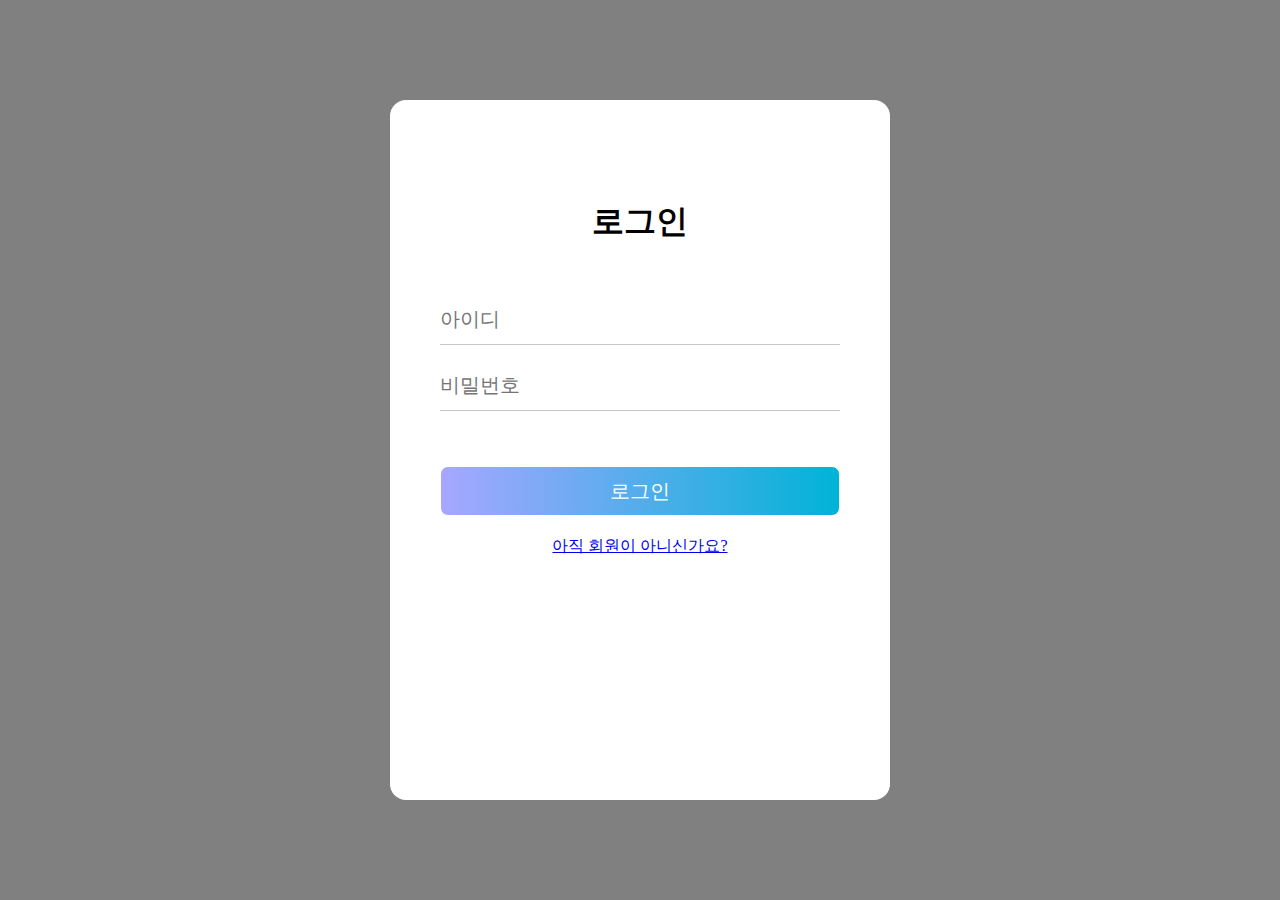
<file: index.html>
<!DOCTYPE html>
<html lang="ko">
  <head>
    <meta charset="UTF-8" />
    <meta http-equiv="X-UA-Compatible" content="IE=edge" />
    <meta name="viewport" content="width=device-width, initial-scale=1.0" />
    <title>띵메이트</title>
    <link rel="stylesheet" href="style/index.css" />
  </head>
  <body>
    <div class="mainWrapper">
      <h1>띵메이트</h1>
      <input
        type="text"
        placeholder="여기에 입력하세요"
        id="todoInput"
        class="todoInput"
      />
      <button type="button" id="todoButton" class="btn">+</button>
      <button type="button" id="logoutButton" class="btn">logout</button>
      <div id="todoContainer" class="todoWrapper"></div>
    </div>
    <script type="module" src="./js/index.js"></script>
  </body>
</html>
</file>
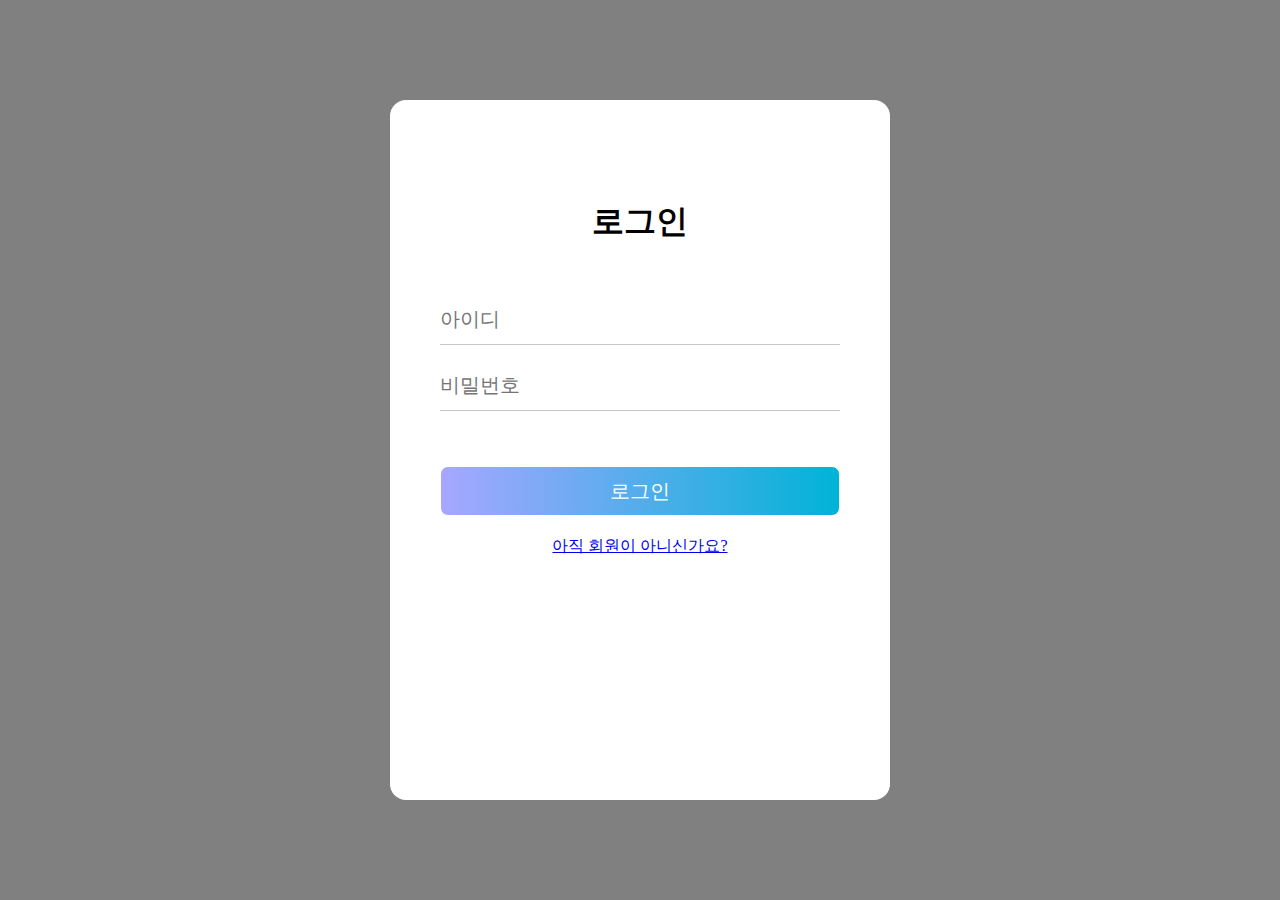
<file: signin.html>
<!DOCTYPE html>
<html lang="ko">
  <head>
    <meta charset="UTF-8" />
    <meta http-equiv="X-UA-Compatible" content="IE=edge" />
    <meta name="viewport" content="width=device-width, initial-scale=1.0" />
    <title>로그인</title>
    <link rel="stylesheet" href="style/sign.css" />
  </head>
  <body>
    <div class="signWrapper">
      <h1>로그인</h1>
      <form id="loginForm" class="signForm">
        <input
          type="text"
          placeholder="아이디"
          id="idInput"
          class="signInput"
        />
        <input
          type="password"
          placeholder="비밀번호"
          id="passwordInput"
          class="signInput"
        />
        <button type="submit" id="loginButton" class="signButton">
          로그인
        </button>
      </form>
      <a href="./signup.html">아직 회원이 아니신가요?</a>
    </div>
    <script type="module" src="./js/signin.js"></script>
  </body>
</html>
</file>
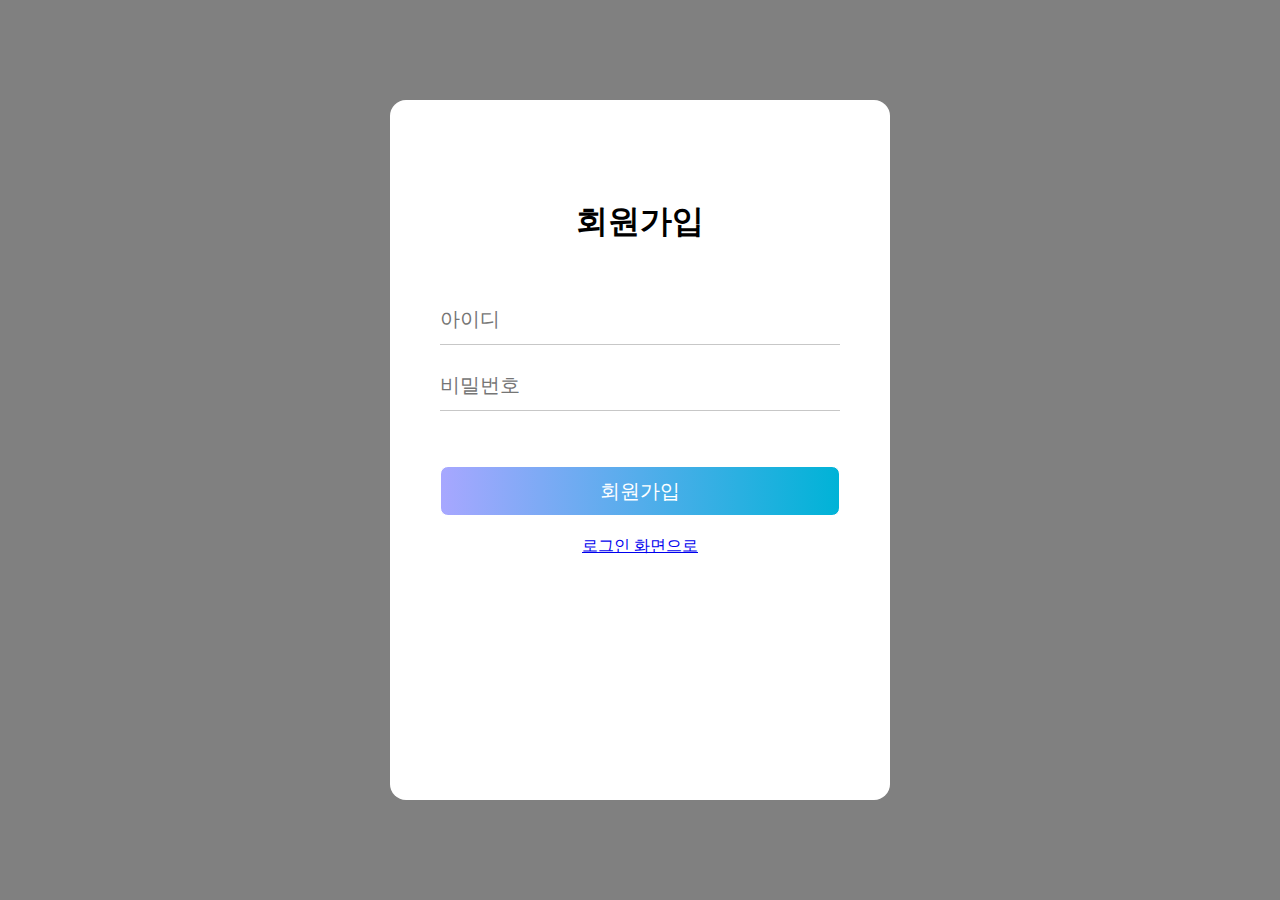
<file: signup.html>
<!DOCTYPE html>
<html lang="ko">
  <head>
    <meta charset="UTF-8" />
    <meta http-equiv="X-UA-Compatible" content="IE=edge" />
    <meta name="viewport" content="width=device-width, initial-scale=1.0" />
    <title>회원가입</title>
    <link rel="stylesheet" href="style/sign.css" />
  </head>
  <body>
    <div class="signWrapper">
      <h1>회원가입</h1>
      <form id="signupForm" class="signForm">
        <input
          type="text"
          placeholder="아이디"
          id="signupId"
          class="signInput"
        />
        <input
          type="password"
          placeholder="비밀번호"
          id="signupPassword"
          class="signInput"
        />
        <button type="submit" id="signupButton" class="signButton">
          회원가입
        </button>
      </form>
      <a href="./signin.html">로그인 화면으로</a>
    </div>
    <script type="module" src="js/signup.js"></script>
  </body>
</html>
</file>
<file: style/index.css>
body {
  background-color: rgb(240, 240, 240);
  margin: 0;
  display: flex;
  justify-content: center;
}
.mainWrapper {
  position: absolute;
  top: 50%;
  transform: translate(0, -50%);
  width: 500px;
  height: 700px;
  background-color: white;
  border-radius: 16px;
  text-align: center;
}
.todoInput {
  width: 250px;
  height: 30px;
  font-size: 20px;
  outline: none;
  border: none;
  border-bottom: 1px solid black;
  margin-bottom: 15px;
  transition: 0.2s ease-out;
}
.todoInput:focus {
  border-bottom: 1px solid rgba(167, 167, 255, 1);
}
.btn {
  background: none;
  border: none;
  cursor: pointer;
  font-size: 20px;
}
.btn:hover {
  background-color: rgba(167, 167, 255, 1);
  color: white;
}
.todoWrapper {
  overflow-y: scroll;
  height: 540px;
  display: flex;
  flex-direction: column;
  gap: 10px 0;
  width: 400px;
  margin: 0 auto;
}
.todoWrapper::-webkit-scrollbar {
  display: none;
}
.todoItem {
  display: flex;
  justify-content: space-around;
  align-items: center;
  gap: 0 10px;
}
.deleteButton {
  border: 0;
  background: none;
  font-size: 16px;
  cursor: pointer;
  font-weight: bold;
  border-radius: 6px;
  padding: 3px 5px;
  transition: 0.4s ease-out;
  color: rgba(167, 167, 255, 1);
}
.deleteButton:hover {
  background-color: rgb(182, 182, 255);
  color: white;
}
.checkbox {
  accent-color: rgba(167, 167, 255, 1);
  cursor: pointer;
  width: 20px;
  height: 20px;
}
.checkbox + label {
  cursor: pointer;
  width: 200px;
  display: flex;
  text-align: start;
}
.checkbox:checked + label {
  text-decoration: line-through;
  color: rgb(209, 209, 209);
}
</file>
<file: style/sign.css>
body {
  background-color: gray;
  margin: 0;
  width: 100%;
  height: 100%;
  display: flex;
  justify-content: center;
}

.signWrapper {
  position: absolute;
  top: 50%;
  transform: translate(0, -50%);
  background-color: white;
  width: 500px;
  height: 700px;
  border-radius: 16px;
  text-align: center;
}

.signWrapper h1 {
  margin: 100px 0 50px 0;
}

.signForm {
  display: flex;
  flex-direction: column;
  align-items: center;
  margin-bottom: 20px;
  gap: 15px 0px;
}

.signButton {
  padding: 0px;
  border-radius: 8px;
  width: 400px;
  height: 50px;
  cursor: pointer;
  margin-top: 40px;
  color: white;
  font-size: 20px;
  border: 1px solid #fff;
  background: linear-gradient(
    90deg,
    rgba(167, 167, 255, 1) 0%,
    rgba(0, 179, 215, 1) 100%
  );
}

.signInput {
  font-size: 20px;
  width: 400px;
  height: 50px;
  padding: 0px;
  border: none;
  border-bottom: 1px solid rgb(199, 199, 199);
  outline: none;
  transition: 0.5 ease-out;
}

.signInput:focus {
  border-bottom: 1px solid rgba(167, 167, 255, 1);
}
</file>
